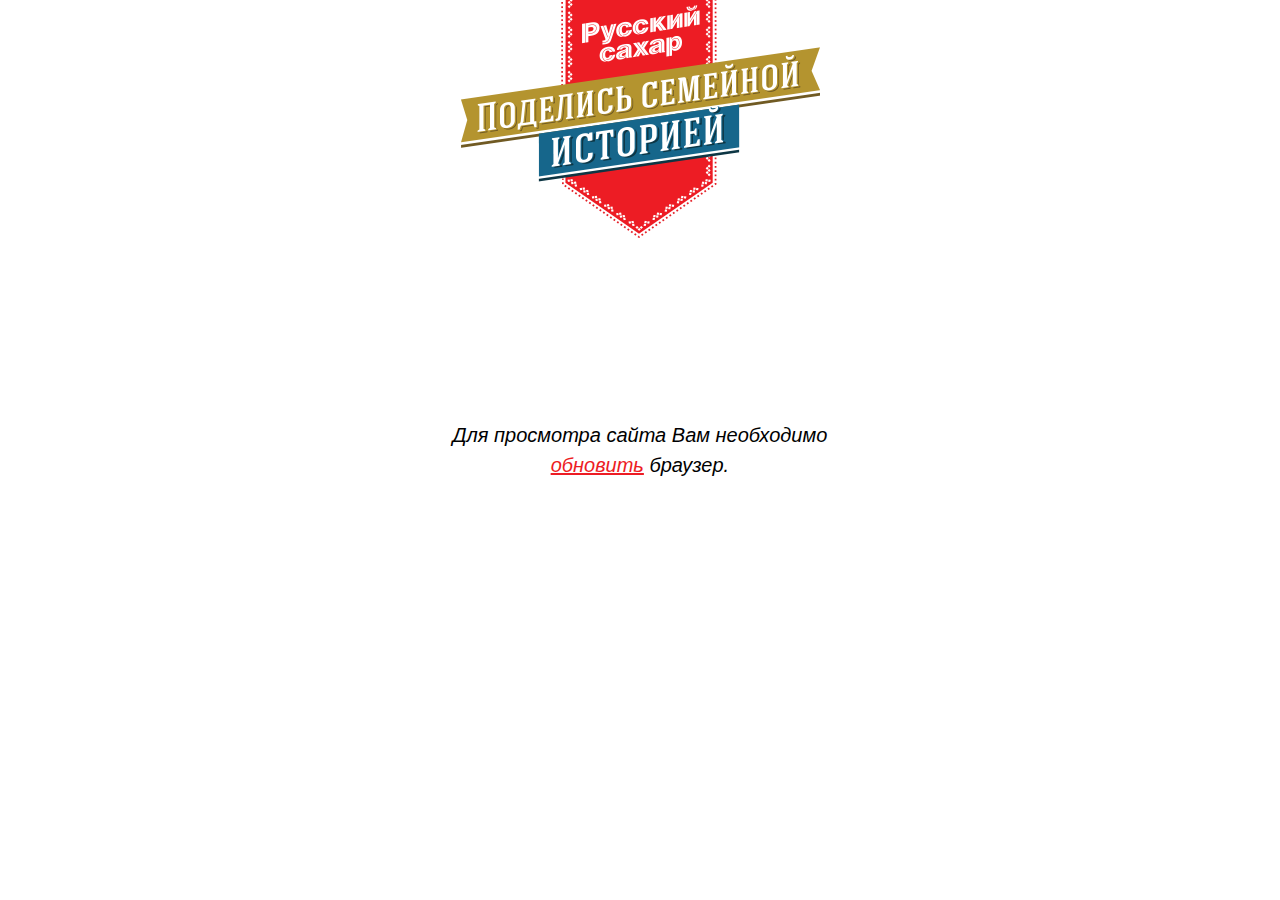
<file: for_old_browsers.html>
<!DOCTYPE html>
<html>
<head>
  <meta charset="UTF-8">
  <title></title>

  <!--[if IE]><script src="http://html5shiv.googlecode.com/svn/trunk/html5.js"></script><![endif]-->
  <link rel="stylesheet" type="text/css" href="css/style.css">
</head>
<body>

<div class="b-for_old_browsers">
  <img class="b-for_old_browsers__image" src="img/logoBg-startPage.png" alt="">
  <p class="b-for_old_browsers__label">Для просмотра сайта Вам необходимо<br> <a href="#">обновить</a> браузер.</p>
</div>


<script type="text/javascript" src="js/jquery.js"></script>
<script type="text/javascript" src="js/init.js"></script>

</body>
</html>
</file>
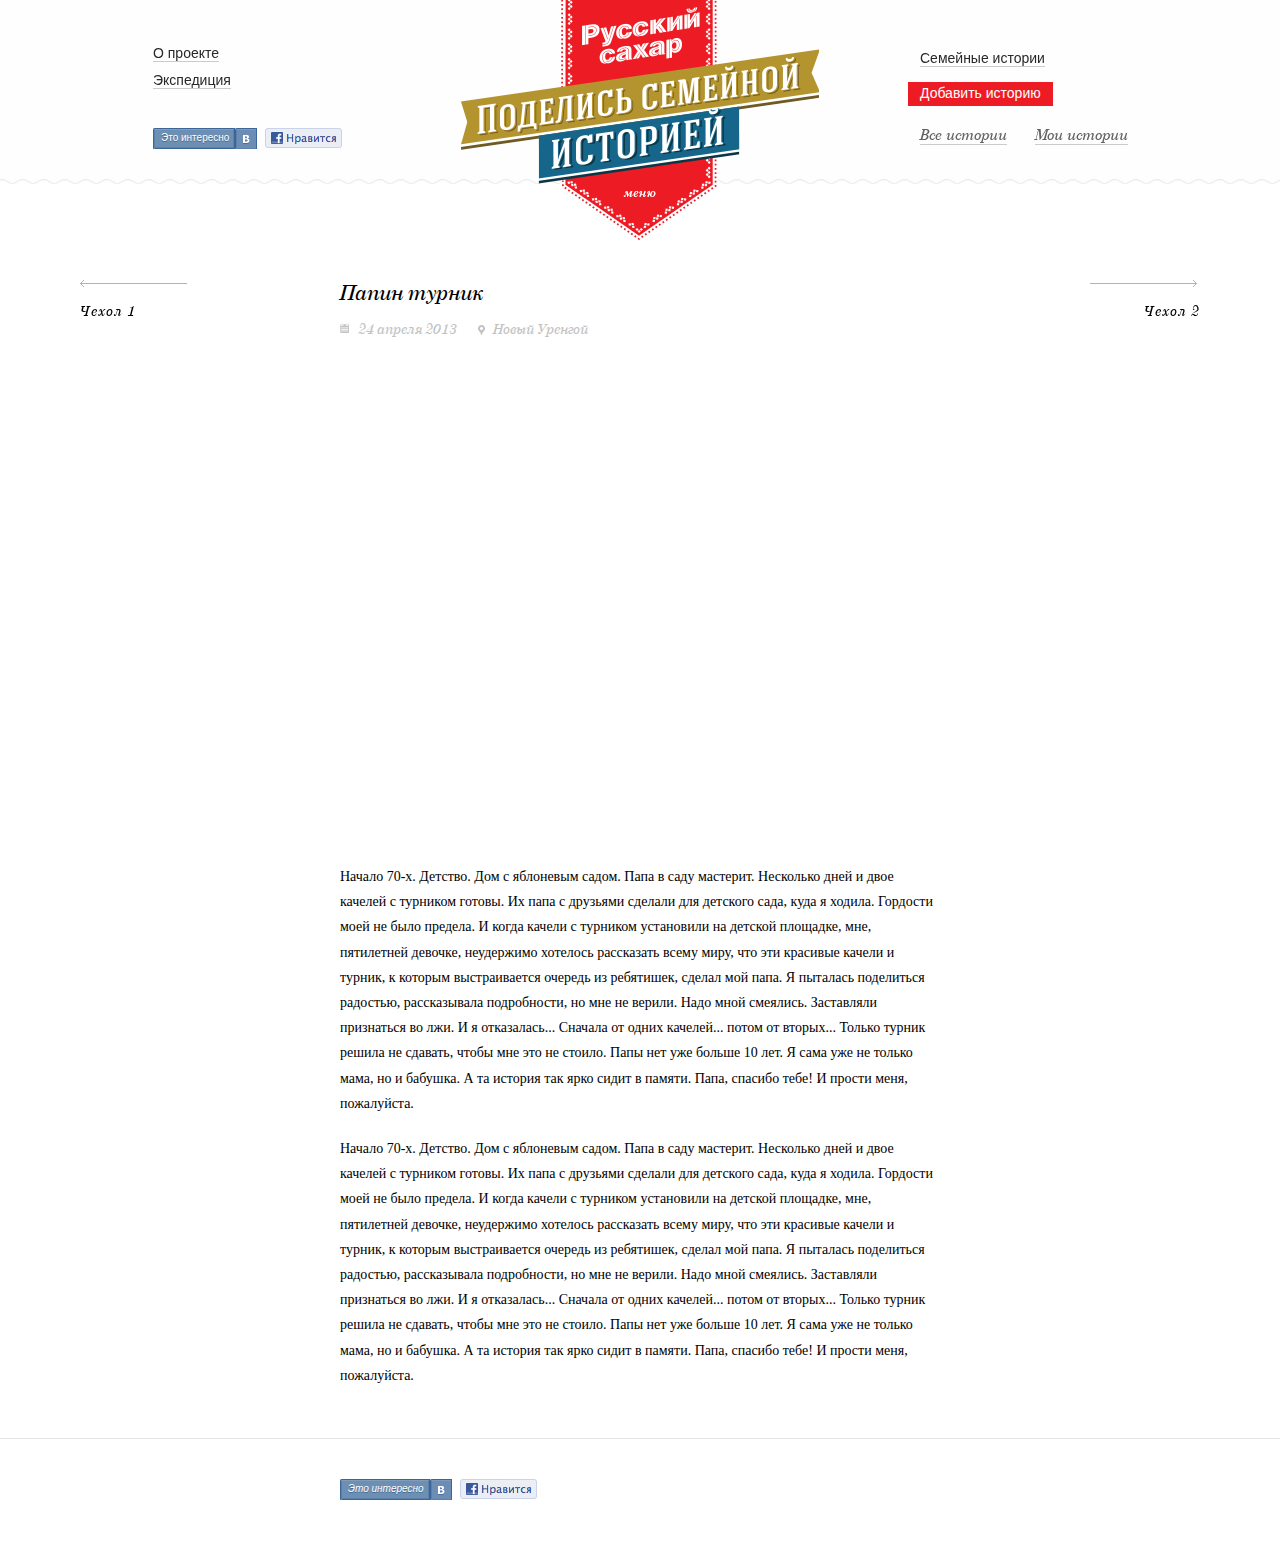
<file: story_with_video.html>
<!DOCTYPE html>
<!--[if IE 7]> <html class="ie ie87 ie7" lang="en"> <![endif]-->
<!--[if IE 8]> <html class="ie ie87 ie8" lang="en"> <![endif]-->
<!--[if IE 9]> <html class="ie ie9" lang="en"> <![endif]-->
<html class="no-js" lang="en">
<head>
  <meta charset="UTF-8">
  <title>Пират и королева</title>

  <!--emulating html5 blocks for old IE-->
  <!--[if IE]><script src="http://html5shiv.googlecode.com/svn/trunk/html5.js"></script><![endif]-->


  <link rel="stylesheet" type="text/css" href="css/style.css">


  <script type="text/javascript" src="http://vk.com/js/api/share.js?11" charset="windows-1251"></script>
  <script type="text/javascript" src="js/css_browser_selector.js"></script>
</head>
<body class="detailStoryPage lentaPage">
<div class="header hidden">
  <div class="inner">
    <a href="/" class="logo"></a>

    <span class="menuHover" id="menu_mouse_over"></span>

    <ul class="left">

      <li><a href="/about/">О проекте</a></li>

      <li><a href="/expedition/">Экспедиция</a></li>

    </ul>
    <div class="header__right">
      <ul class="header__right__top">
        <li><a href="/index/">Семейные истории</a></li>
        <li class="button">
          <a href="/add-story/">Добавить историю</a>
        </li>
      </ul>
      <ul class="header__right__bottom">
        <li><a href="/stories/">Все истории</a></li>
        <li><a href="/stories/my/">Мои истории</a></li>
      </ul>
    </div>


    <ul class="social">
      <li class="">
        <div id="vk_like_top"><table cellspacing="0" cellpadding="0" id="vkshare1" onmouseover="VK.Share.change(1, 1);" onmouseout="VK.Share.change(0, 1);" onmousedown="VK.Share.change(2, 1);" onmouseup="VK.Share.change(1, 1);" style="position: relative; width: auto; cursor: pointer; border: 0px;"><tbody><tr style="line-height: normal;"><td style="vertical-align: middle;"><a href="http://vk.com/share.php?url=http%3A%2F%2Fxn----itbaaqaadzmoydip3l.xn--p1ai" onmouseup="this._btn=event.button;this.blur();" onclick="return VK.Share.click(1, this);" style="text-decoration:none;"><div style="height: 21px; cursor:pointer; width: 2px; background: url(https://vk.com/images/btns.png) no-repeat -21px -42px;"></div></a></td><td style="vertical-align: middle;"><a href="http://vk.com/share.php?url=http%3A%2F%2Fxn----itbaaqaadzmoydip3l.xn--p1ai" onmouseup="this._btn=event.button;this.blur();" onclick="return VK.Share.click(1, this);" style="text-decoration:none;"><div style="border: 1px solid #3b6798; cursor:pointer; border-left: 0px;"><div style="border: 1px solid #5c82ab; border-left: 0px; border-top-color: #7e9cbc; background-color: #6d8fb3; color: #fff; text-shadow: 0px 1px #45688E; height: 15px; padding: 2px 4px 0px 6px; font-family: tahoma, arial; font-size: 10px;">Это интересно</div></div></a></td><td style="vertical-align: middle;"><a href="http://vk.com/share.php?url=http%3A%2F%2Fxn----itbaaqaadzmoydip3l.xn--p1ai" onmouseup="this._btn=event.button;this.blur();" onclick="return VK.Share.click(1, this);" style="text-decoration:none;"><div style="background: url(https://vk.com/images/btns.png) 0px -21px no-repeat; cursor:pointer; width:22px; height: 21px"></div></a></td><td style="vertical-align: middle;"><a href="http://vk.com/share.php?url=http%3A%2F%2Fxn----itbaaqaadzmoydip3l.xn--p1ai" onmouseup="this._btn=event.button;this.blur();" onclick="return VK.Share.click(1, this);" style="text-decoration:none;"><div style="border: 1px solid #a2b9d3; border-width: 1px 0px; cursor:pointer; background-color: #dee6f1; color:#000; height: 15px; padding: 2px 6px 0px 4px; font-size: 10px; font-weight: bold; font-family: tahoma, arial;display: none">0</div></a></td><td style="vertical-align: middle;"><a href="http://vk.com/share.php?url=http%3A%2F%2Fxn----itbaaqaadzmoydip3l.xn--p1ai" onmouseup="this._btn=event.button;this.blur();" onclick="return VK.Share.click(1, this);" style="text-decoration:none;"><div style="background: url(https://vk.com/images/btns.png) -27px -42px; cursor:pointer; width: 2px; height: 21px;display: none"></div></a></td></tr></tbody></table></div>
      </li>
      <li class="socialFb">
        <a onclick="postToFeedTop(); return false;" href="#"></a>
      </li>
      <li class="socialOk">
        <div id="ok_shareWidget_top"><iframe id="__okShare1" scrolling="no" frameborder="0" src="http://connect.odnoklassniki.ru/dk?st.cmd=WidgetShare&amp;st.shareUrl=http%3A%2F%2Fxn----itbaaqaadzmoydip3l.xn--p1ai&amp;st.fid=__okShare1&amp;st.hoster=http%3A%2F%2Fsugar.djangotest.ru%2Fstory%2F48%2F&amp;st.settings=%7Bwidth%3A95%2Cheight%3A25%2Cst%3A'rounded'%2Csz%3A12%2Cck%3A2%2Cnc%3A1%7D" style="border: 0px; width: 91px; height: 19px;"></iframe></div>
      </li>
    </ul>
  </div>
</div>


<div class="wrapper">

  <div class="b-story historyBlock content">
    <header class="obj-container b-story__header m-margin_bottom">
      <h2>Папин турник</h2>
      <ul class="historyInfo both">
        <li class="author"> </li>
        <li class="date">24 апреля 2013</li>
        <li class="b-story__location">Новый Уренгой</li>
        <li class="tag"></li>
      </ul>

      <a class="leftStory" href="/story/91/" style="height: 667px;">Чехол 1</a>
      <a class="rightStory" href="/story/91/" style="height: 667px;">Чехол 2</a>
    </header>

    <div class="obj-centered_content">
      <iframe width="865" height="485" src="http://www.youtube.com/embed/ZedLgAF9aEg" frameborder="0" allowfullscreen></iframe>
    </div>


    <div class="b-story__main">
      <p>Начало 70-х.  Детство. Дом с яблоневым садом. Папа в саду мастерит. Несколько дней и двое качелей с турником готовы. Их папа с друзьями сделали для детского сада, куда я ходила. Гордости моей не было предела. И когда качели с турником установили  на детской площадке, мне, пятилетней девочке, неудержимо хотелось рассказать всему миру, что эти красивые качели и турник, к которым выстраивается очередь из ребятишек, сделал мой папа. Я пыталась поделиться радостью, рассказывала подробности, но мне не верили. Надо мной смеялись. Заставляли признаться во лжи. И я отказалась... Сначала от одних качелей... потом от вторых...  Только турник решила не сдавать, чтобы мне это не стоило. Папы нет уже больше 10 лет. Я сама уже не только мама, но и бабушка. А та история так ярко сидит в памяти. Папа, спасибо тебе! И прости меня, пожалуйста.</p>
      <p>Начало 70-х.  Детство. Дом с яблоневым садом. Папа в саду мастерит. Несколько дней и двое качелей с турником готовы. Их папа с друзьями сделали для детского сада, куда я ходила. Гордости моей не было предела. И когда качели с турником установили  на детской площадке, мне, пятилетней девочке, неудержимо хотелось рассказать всему миру, что эти красивые качели и турник, к которым выстраивается очередь из ребятишек, сделал мой папа. Я пыталась поделиться радостью, рассказывала подробности, но мне не верили. Надо мной смеялись. Заставляли признаться во лжи. И я отказалась... Сначала от одних качелей... потом от вторых...  Только турник решила не сдавать, чтобы мне это не стоило. Папы нет уже больше 10 лет. Я сама уже не только мама, но и бабушка. А та история так ярко сидит в памяти. Папа, спасибо тебе! И прости меня, пожалуйста.</p>
    </div>



    <footer class="b-story__footer m-padding_top">
      <div class="obj-container">

        <ul class="social">

          <li class="">
            <div id="vk_like"><table cellspacing="0" cellpadding="0" id="vkshare0" onmouseover="VK.Share.change(1, 0);" onmouseout="VK.Share.change(0, 0);" onmousedown="VK.Share.change(2, 0);" onmouseup="VK.Share.change(1, 0);" style="position: relative; width: auto; cursor: pointer; border: 0px;"><tbody><tr style="line-height: normal;"><td style="vertical-align: middle;"><a href="http://vk.com/share.php?url=http%3A%2F%2Fxn----itbaaqaadzmoydip3l.xn--p1ai%2Fstory%2F94%2F" onmouseup="this._btn=event.button;this.blur();" onclick="return VK.Share.click(0, this);" style="text-decoration:none;"><div style="height: 21px; cursor:pointer; width: 2px; background: url(https://vk.com/images/btns.png) no-repeat -21px -42px;"></div></a></td><td style="vertical-align: middle;"><a href="http://vk.com/share.php?url=http%3A%2F%2Fxn----itbaaqaadzmoydip3l.xn--p1ai%2Fstory%2F94%2F" onmouseup="this._btn=event.button;this.blur();" onclick="return VK.Share.click(0, this);" style="text-decoration:none;"><div style="border: 1px solid #3b6798; cursor:pointer; border-left: 0px;"><div style="border: 1px solid #5c82ab; border-left: 0px; border-top-color: #7e9cbc; background-color: #6d8fb3; color: #fff; text-shadow: 0px 1px #45688E; height: 15px; padding: 2px 4px 0px 6px; font-family: tahoma, arial; font-size: 10px;">Это интересно</div></div></a></td><td style="vertical-align: middle;"><a href="http://vk.com/share.php?url=http%3A%2F%2Fxn----itbaaqaadzmoydip3l.xn--p1ai%2Fstory%2F94%2F" onmouseup="this._btn=event.button;this.blur();" onclick="return VK.Share.click(0, this);" style="text-decoration:none;"><div style="background: url(https://vk.com/images/btns.png) 0px -21px no-repeat; cursor:pointer; width:22px; height: 21px"></div></a></td><td style="vertical-align: middle;"><a href="http://vk.com/share.php?url=http%3A%2F%2Fxn----itbaaqaadzmoydip3l.xn--p1ai%2Fstory%2F94%2F" onmouseup="this._btn=event.button;this.blur();" onclick="return VK.Share.click(0, this);" style="text-decoration:none;"><div style="border: 1px solid #a2b9d3; border-width: 1px 0px; cursor:pointer; background-color: #dee6f1; color:#000; height: 15px; padding: 2px 6px 0px 4px; font-size: 10px; font-weight: bold; font-family: tahoma, arial;display: none">0</div></a></td><td style="vertical-align: middle;"><a href="http://vk.com/share.php?url=http%3A%2F%2Fxn----itbaaqaadzmoydip3l.xn--p1ai%2Fstory%2F94%2F" onmouseup="this._btn=event.button;this.blur();" onclick="return VK.Share.click(0, this);" style="text-decoration:none;"><div style="background: url(https://vk.com/images/btns.png) -27px -42px; cursor:pointer; width: 2px; height: 21px;display: none"></div></a></td></tr></tbody></table></div>
          </li>
          <li class="socialFb">
            <a onclick="postToFeed(); return false;" href="#"></a>
          </li>
          <li class="socialOk">
            <div id="ok_shareWidget"><iframe id="__okShare0" scrolling="no" frameborder="0" src="http://connect.odnoklassniki.ru/dk?st.cmd=WidgetShare&amp;st.shareUrl=http%3A%2F%2Fxn----itbaaqaadzmoydip3l.xn--p1ai%2Fstory%2F94%2F&amp;st.fid=__okShare0&amp;st.hoster=http%3A%2F%2Fxn----itbaaqaadzmoydip3l.xn--p1ai%2Fstory%2F94%2F&amp;st.settings=%7Bwidth%3A95%2Cheight%3A25%2Cst%3A'rounded'%2Csz%3A12%2Cck%3A2%2Cnc%3A1%7D" style="border: 0px; width: 91px; height: 19px;"></iframe></div>
          </li>
        </ul>
      </div>
    </footer>


  </div>
</div>


<div class="modalWrap reg">
  <div class="modalBlock">
    <a href="#" class="close"></a>
    <p>
      Для того, чтобы просмотреть ваши истории или добавить новую, вам нужно авторизоваться.
    </p>
    <span class="help">Войти с помощью:</span>
    <ul class="icon both">
      <li class="fb"><a href="javascript:void(0);" onclick="openPopup('/login/fb/');"></a></li>
      <li class="ok"><a href="javascript:void(0);" onclick="openPopup('/login/od/');"></a></li>
      <li class="vk"><a href="javascript:void(0);" onclick="openPopup('/login/vk/');"></a></li>
    </ul>
  </div>
</div>

<script type="text/javascript" src="js/jquery.js"></script>

<script type="text/javascript" src="js/jtooltip.js"></script>
<!-- <script type="text/javascript" src="markup/js/jtextarea.js"></script>-->
<script type="text/javascript" src="js/jquery.formstyler.js"></script>
<script type="text/javascript" src="js/jquery.placeholder.js"></script>


<script type="text/javascript" src="js/jquery.selectBox.min.js"></script>
<script type="text/javascript" src="js/autoresize.jquery.js"></script>

<script type="text/javascript" src="js/jquery.fancybox.pack.js"></script>
<script type="text/javascript" src="js/init.js"></script>


</body>
</html>
</file>
<file: css/style.css>
@import 'reset.css';
@import 'font.css';
@import 'jquery.formstyler.css';
@import "jquery.fancybox.css";


.both:after{
    content: ".";
    display: block;
    height: 0;
    clear: both;
    visibility: hidden;
}

.none{
    display: none;
}

html, body {
    height: 100%;
    margin: 0;
    padding: 0;
}

:focus{
    outline: none;
}

body {
    font-family: Tahoma;
    /*overflow-x: hidden;*/
}

body.indexPage{
    background: url(../img/bodyBg.png);
}

.max-scroll-size {
}

.inner{
    position: relative;
    margin: 0 auto;
    width: 1010px;
    /*max-width: 1120px;*/
}

.header{
    height: 184px;
    position: fixed;
    top: 0;
    left: 0;
    right: 0;
    z-index: 9999;
    background: url(../img/headerBg.png) repeat-x;
}

body.indexPage .header{
}

.wrapper{
    min-width: 1000px;
    width: 1000px;
    margin: 0 auto;
}
/*.myLenta {overflow-x: hidden;}*/
.myLenta .wrapper{padding-bottom: 50px;}

.menuHover{
    width: 160px;
    position: absolute;
    left: 50%;
    margin-left: -80px;
    background: none;
    height: 68px;
    display: block;
    top: 100%;
    margin-top: -68px;
}

.header .logo{
    width: 358px;
    height: 244px;
    display: block;
    margin: 0 auto;
    border-bottom: none;
    background: url(../img/logoBg.png) 0 100% no-repeat;
}

.header ul.left{
    position: absolute;
    left: 18px;
    top: 45px;
}

.header__right{
    position: absolute;
    top: 50px;
    right: 0;
    width: 225px;
}




.header__right__top{
    margin-bottom: 20px;
}
.header__right__bottom{white-space: nowrap;}


.header ul.left a,
.header__right a{
    font-family: Tahoma, Arial, Sans-Serif;
    font-size: 14px;
    color: #282828;
    display: table;
    border-bottom: 1px solid #cbcbcb;
    text-decoration: none;
    margin-bottom: 10px;
}

.header ul.left a:hover,
.header__right a:hover{
    border-bottom-color: transparent;
}

.header ul.left li.button a,
.header__right__top li.button a{
    padding: 3px 12px 5px;
    border: none;
    position: relative;
    left: -16px;
    background: #ed1c24;
    color: #fff;
    margin:15px 4px 4px;
    -webkit-transition: all 0.2s; -moz-transition: all 0.2s; -o-transition: all 0.2s; transition: all 0.2s;
    outline: 0 solid #ed1c24;
}

.header ul.left li.button a:hover,
.header__right__top li.button a:hover{
    outline-width: 4px;
}

.header__right__bottom li{
    display: inline-block;
    margin-left: 24px;
}

.header__right__bottom li:first-child{
    margin: 0;
}

.header__right__bottom li a{
    display: block;
    font: italic 15px/1.2 'Cent';
    color: #616161;
}
/*.ie87 .header__right__bottom li a{font-style: normal;}*/


.header ul.social{
    position: absolute;
    left: 18px;
    top: 128px;
}

ul.social li{
    float: left;
    margin-right: 8px;
}

ul.social li a{
    display: block;
    border-bottom: none;
    background: url(../img/headerSocialIcon.png) no-repeat;
}

ul.social li.socialLike a{
    height: 20px;
    margin: 2px;
    width: 93px;
    border: 2px solid #ff0000;
    font-size: 12px;
    font-family: "Cent";
    font-style: italic;
    color: #ed1c24;
    text-decoration: none;
    line-height: 20px;
    text-indent: 20px;
    position: relative;
    top: -2px;
    left: -2px;
    background: url(../img/historyInfoIcon.png) no-repeat 7px -94px;
}

ul.social li.socialLike.disable a{
    background: none;
    text-align: center;
    text-indent: 0;
    border-color: #000;
    color: #000;
}

ul.social li.socialLike.disable a:hover{
    top: -2px;
    left: -2px;
    margin: 2px;
    padding: 0;
}

ul.social li.socialLike a:hover{
    margin: 0;
    padding: 2px;
    background-position: 9px -92px;
}

ul.social li.socialVk a{
    height: 22px;
    width: 106px;
    background-position: 0 0;
}

ul.social li.socialFb a{
    height: 20px;
    width: 77px;
    background-position: 0 -22px;
}

ul.social li.socialOk a{
    height: 20px;
    width: 61px;
    background-position: 0 -42px;
}

body .wrapper.index-wrapper {
    display: none;
    min-height: 475px;
    height: 70%;
    position: relative;
    overflow: hidden;
}

body .wrapper .wrapper-content {
    width: 1300px;
    min-width: 1300px;
    height: 100%;
    position: relative;
    left: 50%;
    margin-left: -650px;
}
hr{display:none;}

body .content{
    padding-top: 200px;
    min-width: 600px;
    width: 600px;
    margin: 0 auto;
}

body .wrapper .wrapper-content .content{
    padding-top: 0;
    position: absolute;
    width: 410px;
    top: 50%;
    left: 50%;
    margin-left: -205px;
    margin-right: 0;
    margin-bottom: 0;
}

body .wrapper .wrapper-content .content p {
    width: 410px;
    line-height: 21px;
    padding: 0 0 20px 0;
}

body .content h1 {
    font-size: 30px;
    font-family: Cent;
}

.detailStoryPage .addHistory,
.lentaPage .addHistory,
.myLenta .addHistory{
    display: inline-block;
    font-family: Tahoma, Arial, Sans-Serif;
    font-size: 14px;
    position: relative;
    margin: 10px 0 5px;
}
.myLenta .addHistory:hover{
    /*left: 4px;*/
}


.detailStoryPage .addHistory {
    margin-top: 0;
    margin-left: -4px;
}

.lentaPage .changeSort{
    margin: 30px 0 25px;
    display: block;
    width: 157px;
    height: 27px;
    overflow: hidden;
    background: url(../img/selectBg.png) no-repeat right top #f1f1f1;
}


.lentaPage .lentaTags .tagBlock{
    position: relative;
    margin-bottom: 15px;
}

.lentaPage .lentaTags .tagBlock .tagTitle{
    color: #2c2c2c;
    font-size: 14px;
    font-family: "Cent";
    font-style: italic;
    margin-bottom: 10px;
    display: block;
}

.lentaPage .lentaTags .tagBlock ul.listTag {
    white-space: nowrap;
}
.lentaPage .lentaTags .tagBlock ul.listTag li{
    float: left;
    margin-right: 9px;
    margin-bottom: 12px;
    font-size: 14px;
    color: #000;
    font-family: Tahoma;
}
.lentaPage .lentaTags .tagBlock ul.listTag li:last-child{margin-right:0;}

.lentaPage .lentaTags .tagBlock ul.listTag li a{
    /*display: block;*/
    font-family: Tahoma;
    text-decoration: none;
    margin-right: 2px;
    padding-bottom: 0;
    font-size: 14px;
    color: #000;
    border-bottom: 1px dotted #000;
    font-style: normal;
}

.lentaPage .lentaTags .tagBlock ul.listTag li a:hover{
    border-bottom-color: transparent;
}

.lentaPage .lentaTags .tagBlock .allYear{
    position: static;

}
.lentaPage .lentaTags .tagBlock a.active{
    color: #ed1c24 !important;
    border-bottom: 1px dotted #ed1c24 !important;
    font-style: normal;
}

.lentaPage .lentaTags .tagBlock .allYear:hover{
    border-bottom: none;
}

.lentaPage .lentaTags .tagBlock a.active:hover{
    color: #ed1c24 !important;
    border-bottom: none !important;
}

.lentaPage .historyBlock{
    display: block;
    margin-top: 45px;
    text-decoration: none;
    color: #000;
    font-style: normal;
    border-bottom: none;
}

.lentaPage hr{
    padding: 0 10000px;
    position: relative;
    left: -3000px;
    border: none;
    margin-top: -10px;
    border-bottom: 1px solid #e5e5e5;
}

.historyBlock h2{
    margin-bottom: 5px;
    font-size: 21px;
    font-family: "Cent";
    font-style: italic;
    margin-bottom: 13px;
}
.lentaPage .historyBlock .historyInfo{
    margin-bottom: 7px;
}

.lentaPage .historyBlock .historyInfo li{
    float: left;
    margin-right: 18px;
    padding-left: 18px;
    color: #c2c2c2;
    font-size: 14px;
    font-family: "Cent";
    font-style: italic;
    background: url(../img/historyInfoIcon.png) no-repeat left top;
}

.myLenta .historyBlock .historyInfo li.delete{
    background-position: 0 -76px;
    color: #ed1c24;
    cursor: pointer;
}

.lentaPage .historyBlock .historyInfo li.author{
    background-position: 0 3px;
}

.lentaPage .historyBlock .historyInfo li.date{
    background-position: 0 -17px;
}

.lentaPage .historyBlock .historyInfo li.rate{
    background-position: 0 -36px;
}

.lentaPage .historyBlock .historyInfo li.tag{
    background-position: 0 -56px;
}

.lentaPage .historyBlock .desc{
    font-family: Tahoma;
    font-size: 14px;
    line-height: 170%;
}

.lentaPage .paginate{
    /*position: relative;*/
    margin-top: 55px;
    padding-bottom: 30px;
}
.lentaPage .paginate:before{
    content: '';
    display: block;
    width: 100%;
    height: 1px;
    background-color: #e5e5e5;
    position: absolute;
    left:0;
    bottom:70px;
}

.lentaPage .paginate li{
    display: inline-block;
    margin-right: 15px;
    font-size: 14px;
    vertical-align: middle;
}

.lentaPage .paginate li a{
    text-decoration: none;
    color: #000;
    font-family: Tahoma;
}

.lentaPage .paginate li a:hover{
    color: #ed1c24;
}

.lentaPage .paginate li.active{
    color: #ed1c24;
}

.lentaPage .paginate .arrowLast a{
    text-indent: -9999px;
    display: block;
    width: 15px;
    height: 5px;
    background-image: url("../img/pagination-arrows.png");
    background-position: 0 -18px;
    margin-left: 20px;
    position: relative;
    /*top: -2px;*/
}
.lentaPage .paginate .arrowLast a:hover{
    background-position: 0 -12px;
}

.lentaPage .paginate .arrowFirst{
    position: absolute;
    left: -56px;
    top:50%;
    margin-top: -11px;
}

.lentaPage .paginate .arrowFirst a{
    text-indent: -9999px;
    display: block;
    width: 15px;
    height: 5px;
    background-image: url("../img/pagination-arrows.png");
    background-position: 0 -6px;
}

.lentaPage .paginate .arrowFirst a:hover{
    background-position: 0 0;
}

.tagTitle.arrow{
    padding-right: 15px;
    display: table !important;
    /*background: url(../img/tagListArrow.png) no-repeat right center;*/
}

::-webkit-input-placeholder,
:-moz-placeholder,
.placeholder{
    color: #6c6c6c;
    font-family: Tahoma;
    font-size: 16px;
}

.addHistoryPage input.title{
    border: none;
    color: #6c6c6c;
    font-family: Tahoma;
    font-size: 16px;
    border-bottom: 1px solid #ccc;
    display: block;
    width: 600px;
    padding-bottom: 3px;
    margin-bottom: 45px;
    margin-top: 45px;
}

.addHistoryPage textarea.historyText{
    border: none;
    color: #6c6c6c;
    font-family: Tahoma;
    font-size: 16px;
    resize: none;
    width: 600px;
    min-height: 190px;
    line-height: 31px;
    background: url(../img/textareaBg.png);
}

.addHistoryPage .selectOuter{
    margin-top: 30px;
    display: block;
    width: 157px;
    height: 27px;
    overflow: hidden;
    margin-bottom: 24px;
    float: left;
    background: url(../img/selectBg.png) no-repeat right top #f1f1f1;
}

.addHistoryPage .selectOuter select{
    background: transparent;
    -webkit-appearance: none;
    background-color: rgba(0,0,0,0);
    border: none;
    width: 174px;
    height: 27px;
    font-family: Tahoma;
    font-size: 14px;
    line-height: 27px;
    color: #2c2c2c;
    padding-left: 10px;
}

.addHistoryPage .jq-file{
    border: none;
    box-shadow: none;
    border-radius: 0;
    width: 300px;
    height: 34px;
}

.addHistoryPage .jq-file .name{
    width: 201px;
    height: 26px;
    padding: 0;
    margin-right: 30px;
    line-height: 26px;
    font-size: 16px;
    font-family: Tahoma;
    color: #6c6c6c;
    border-bottom: 1px solid #ccc;
}

.addHistoryPage .jq-file .browse{
    background: #ed1c24;
    border: none;
    color: #fff;
    box-shadow: none;
    border-radius: 0;
    text-shadow: none;
    padding: 2px 10px 4px;
    -webkit-transition: all 0.2s; -moz-transition: all 0.2s; -o-transition: all 0.2s; transition: all 0.2s;
}
.addHistoryPage .jq-file .browse:hover{
    background-position: 0 0;
}

.addHistoryPage .selectFile{
    float: right;
    margin-top: 30px;
}

.addHistoryPage .selectFile .helpText{
    display: block;
    width: 250px;
    color: #000;
    font-family: "Cent";
    font-style: italic;
    font-size: 12px;
    line-height: 200%;
}

.addHistoryPage .selectFile .helpText.error{
    color: #3a7d9e;
}

.addHistoryPage form input[type=submit]{
    background: #ed1c24;
    border: none;
    color: #fff;
    padding: 2px 14px 4px;
    font-size: 14px;
    font-family: Tahoma;
    margin-top: 37px;
    margin-bottom: 40px;
    cursor: pointer;
    -webkit-transition: all 0.2s; -moz-transition: all 0.2s; -o-transition: all 0.2s; transition: all 0.2s;
    outline: 0 solid #ed1c24;
}

.addHistoryPage form input[type=submit]:hover{
    outline: 4px solid #ed1c24;
}

.addHistoryPage form input[type=submit].disable{
    background: #bbbbbb;

}

.addHistoryPage form input[type=submit].disable:hover{
    outline-width: 0;
}

.addHistoryMessageThx h1{
    margin-bottom: 45px;
}

.addHistoryMessageThx .content p{
    line-height: 170%;
    font-size: 16px;
    font-family: Tahoma;
    color: #000;
}

.addHistoryMessageThx .content a{
    font-family: "Cent";
    font-style: italic;
    color: #ed1c24;
    font-size: 17px;
}

.addHistoryMessageThx .content a:hover{
    text-decoration: none;
}

.addHistoryMessageThx form{
    margin-top: 55px;
    padding-bottom: 120px;
    background: url(../img/ballBg.png) no-repeat left bottom;
    display: block;
}

.addHistoryMessageThx form label{
    margin-bottom: 24px;
    display: block;
}

.addHistoryMessageThx form input[type=text]{
    border: none;
    background: #fff;
    color: #000;
    font-family: Tahoma;
    font-size: 16px;
    padding-bottom: 2px;
    border-bottom: 1px solid #ccc;
    width: 250px;
}

.addHistoryMessageThx form input[type=submit]{
    margin-top: 30px;
    display: block;
    background: #ed1c24;
    border: none;
    color: #fff;
    padding: 0 14px;
    height: 35px;
    line-height: 26px;
    font-size: 14px;
    font-family: Tahoma;
    margin-top: 37px;
    margin-bottom: 40px;
    cursor: pointer;
}

.myLenta .historyBlock{
    margin-top: 45px;
}

.myLenta hr{
    padding: 0 10000px;
    position: relative;
    left: -3000px;
    border: none;
    margin-top: 0;
    border-bottom: 1px solid #e5e5e5;
    position: relative;
    top:20px !important;
}

.myLenta .historyBlock h2 a{
    font-size: 21px;
    font-family: "Cent";
    font-style: italic;
    color: #000;
    margin-bottom: 13px;
    text-decoration: none;
}

.myLenta .historyBlock h2 a:hover{
    text-decoration: underline;
}

.myLenta .historyBlock .historyInfo{
    margin-bottom: 10px;
    margin-top: 10px;
}

.myLenta .historyBlock .historyInfo li{
    float: left;
    margin-right: 18px;
    padding-left: 18px;
    color: #c2c2c2;
    font-size: 14px;
    font-family: "Cent";
    font-style: italic;
    background: url(../img/historyInfoIcon.png) no-repeat left top;
}

.myLenta .historyBlock .historyInfo li.author{
    background-position: 0 3px;
}

.myLenta .historyBlock .historyInfo li.date{
    background-position: 0 -17px;
}

.myLenta .historyBlock .historyInfo li.rate{
    background-position: 0 -36px;
}

.myLenta .historyBlock .historyInfo li.tag{
    background-position: 0 -56px;
}

.myLenta .historyBlock .desc{
    font-family: Tahoma;
    font-size: 14px;
    line-height: 170%;
}

.myLenta .pubBlock h3{
    font-size: 18px;
    color: #000;
    font-family: Cent;
    display: table;
    border-bottom: 2px solid #000;
    margin-bottom: -20px;
    margin-top: 70px;
}

.myLenta .pubBlock{
    margin-bottom: 40px;
}

.myLenta .content p{
    line-height: 180%;
    font-size: 14px;
    font-family: Tahoma;
    color: #000;
}

.detailStoryPage .content h1 {
    margin-bottom: 30px;
}

.detailStoryPage .postImg{
    display: block;
    position: relative;
    margin-top: 0;
    margin-bottom: 40px;
    /*background: url(../img/postPhotoBg.png) no-repeat;*/
}

.postImg__img{
    z-index: 12;
    position: relative;
    border-style: solid;
    border-width: 26px;
    -moz-border-image: url(../img/story-img-border.png) 26 repeat;
    -webkit-border-image: url(../img/story-img-border.png) 26 repeat;
    -o-border-image: url(../img/story-img-border.png) 26 repeat;
    border-image: url(../img/story-img-border.png) 26 fill repeat;
}
.ie .postImg__img{
    border-color: #f5f5f5;
}

.postImg__icon{
    display: block;
    width: 96px;
    height: 39px;
    position: absolute;
    top: 20px;
    z-index: 100;
    background: url(../img/postImgRandBg.png) no-repeat;
}

/*
.detailStoryPage .postImg i.ltBorder{
    display: block;
    position: absolute;
    left: 0;
    top: 0;
    width: 89px;
    height: 45px;
    z-index: 10;
    background: url(../img/ltBorderImg.png) no-repeat;
}
.detailStoryPage .postImg i.rtBorder{
    display: block;
    position: absolute;
    right: 0;
    top: 0;
    width: 87px;
    height: 45px;
    z-index: 10;
    background: url(../img/rtBorderImg.png) no-repeat;
}
.detailStoryPage .postImg i.lbBorder{
    display: block;
    position: absolute;
    left: 0;
    bottom: 0;
    width: 89px;
    height: 46px;
    z-index: 10;
    background: url(../img/lbBorderImg.png) no-repeat;
}
.detailStoryPage .postImg i.rbBorder{
    display: block;
    width: 87px;
    position: absolute;
    right: 0;
    bottom: 0;
    height: 46px;
    z-index: 10;
    background: url(../img/rbBorderImg.png) no-repeat;
}

.detailStoryPage .postImg i.rBorder{
    position: absolute;
    right: 0;
    top: 0;
    bottom: 0;
    display: block;
    width: 26px;
    border: 0;
    z-index: 5;
    background: url(../img/rBorderImg.png) repeat-y;
}

.detailStoryPage .postImg i.lBorder{
    position: absolute;
    left: 0;
    top: 0;
    bottom: 0;
    display: block;
    width: 26px;
    z-index: 5;
    background: url(../img/lBorderImg.png) repeat-y;
}

.detailStoryPage .postImg i.tBorder{
    position: absolute;
    left: 0;
    top: 0;
    right: 0;
    display: block;
    height: 27px;
    z-index: 5;
    background: url(../img/tBorderImg.png) repeat-x;
}

.detailStoryPage .postImg i.bBorder{
    position: absolute;
    left: 0;
    bottom: 0;
    right: 0;
    display: block;
    height: 26px;
    z-index: 5;
    background: url(../img/bBorderImg.png) repeat-x;
}
*/

.content p{
    padding-bottom: 40px;
    font-size: 16px;
    color: #000;
    font-family: Tahoma;
    line-height: 180%;
}



.detailStoryPage .historyInfo{
    margin-bottom: 10px;
    margin-top: 10px;
}

.detailStoryPage .historyInfo li{
    float: left;
    margin-right: 18px;
    padding-left: 18px;
    color: #c2c2c2;
    font-size: 14px;
    font-family: "Cent";
    font-style: italic;
    background: url(../img/historyInfoIcon.png) no-repeat left top;
}

.detailStoryPage .historyInfo li.author{
    background-position: 0 3px;
}

.detailStoryPage .historyInfo li.date{
    background-position: 0 -17px;
}

.detailStoryPage .historyInfo li.rate{
    background-position: 0 -36px;
}

.detailStoryPage .historyInfo li.tag{
    background-position: 0 -56px;
}

.detailStoryPage .tagBlock{
    position: relative;
    margin-bottom: 25px;
}

.detailStoryPage ul.listTag li{
    float: left;
    margin-right: 7px;
    margin-bottom: 12px;
    font-size: 14px;
    color: #000;
    font-family: Tahoma;
}

.detailStoryPage .tagBlock ul.listTag li a{
    display: block;
    font-family: Tahoma;
    text-decoration: none;
    margin-right: 2px;
    padding-bottom: 0px;
    font-size: 14px;
    color: #000;
    float: left;
    border-bottom: 1px dotted #000;
    font-style: normal;
}

.detailStoryPage .tagBlock ul.listTag li a:hover{
    padding-bottom: 1px;
    border-bottom: none;
}

.detailStoryPage hr{
    padding: 0 10000px;
    position: relative;
    left: -3000px;
    border: none;
    margin-top: -10px;
    margin-bottom: 20px;
    border-bottom: 1px solid #e5e5e5;
}

.detailStoryPage .wrapper{
    /*width: 1120px;*/
    /*margin: 0 auto;*/
    position: relative;
}


.detailStoryPage .wrapper .content{

}

.detailStoryPage .wrapper .leftStory,
.detailStoryPage .wrapper .rightStory{
    display: block;
    height: 300px;
    width: 160px;
    font-family: Cent;
    font-size: 14px;
    color: #000;
    text-decoration: none;
    padding-top: 22px;
    letter-spacing: 1px;
    text-decoration: none;
    border-bottom: none;
    position: absolute;
    top:0;
    /*z-index: 10000;*/
}

.detailStoryPage .wrapper .leftStory{
    text-align: left;
    padding-left: 20px;
    padding-right: 100px;
    right: 100%;
    background: url(../img/storyLeftArrow.png) no-repeat 20px top;
}

.detailStoryPage .wrapper .leftStory:hover{
    background: url(../img/storyLeftArrowHover.png) no-repeat 20px top;
}

.detailStoryPage .wrapper .rightStory{
    text-align: right;
    padding-right: 20px;
    padding-left: 100px;
    left: 100%;
    background: url(../img/storyRightArrow.png) no-repeat 150px top;
}

.detailStoryPage .wrapper .rightStory:hover{
    background: url(../img/storyRightArrowHover.png) no-repeat 150px top;
}

.aboutPage{

}

.aboutPage h1{
    margin-bottom: 45px;
}

.aboutPage p{
    line-height: 180%;
}

.aboutPage .wrapper{
    margin: 0 auto;
    width: 1082px;
    /*padding-bottom: 50px;*/
    background: url(../img/aboutBg.png) no-repeat 40% 100px;
}

.modalWrap{
    position: fixed;
    top: 0;
    bottom: 0;
    z-index: 9999;
    left: 0;
    display: none;
    right: 0;
    background: url(../img/modalBg.png);
}

.modalWrap.reg .modalBlock{
    width: 495px;
    height: 210px;
    margin-left: -275px;
    margin-top: -145px;
}

.modalWrap.reg .modalBlock,
.modalWrap.del .modalBlock{
    width: 495px;
    height: 210px;
    margin-left: -290px;
    margin-top: -145px;
}

.modalWrap.app .modalBlock{
    width: 600px;
    height: 260px;
    margin-left: -300px;
    margin-top: -130px;
}

.modalWrap.app .modalBlock .loginIcon{
    position: absolute;
    left: 0;
    top: 0;
    width: 300px;
    height: 30px;
    display: block;
    background: url(../img/modalIcon.png) no-repeat;
}

.modalWrap.app .modalBlock .loginIcon.ok{
    background-position: 0 -30px;
}

.modalWrap.app .modalBlock .loginIcon.vk{
    background-position: 0 -60px;
}

.modalWrap .modalBlock{
    border: 5px solid #ed1c24;
    position: absolute;
    background: #fff;
    padding: 80px 40px 0 40px;
    text-align: center;
    font-family: "Cent";
    font-style: italic;
    font-size: 20px;
    top: 50%;
    left: 50%;
}

.modalWrap .modalBlock span.help{
    font-style: normal;
    font-family: Tahoma;
    font-size: 14px;
    display: block;
    margin: 0 auto;
    margin-top: 30px
}

.modalWrap .modalBlock ul.icon{
    margin: 35px auto 0;
    text-align: center;
}

.modalWrap .modalBlock ul.icon li{
    display: inline-block;
    margin: 0 5px;
}

.modalWrap .modalBlock ul.icon li a{
    width: 30px;
    height: 30px;
    display: block;
    background: url(../img/modalIcon.png) no-repeat;
}

.modalWrap .modalBlock ul.icon li.ok a{
    background-position: 0 -30px;
}

.modalWrap .modalBlock ul.icon li.vk a{
    background-position: 0 -60px;
}

.modalWrap .modalBlock .close{
    position: absolute;
    top: 22px;
    width: 30px;
    left: 50%;
    margin-left: -15px;
    height: 30px;
    background: url(../img/modalIcon.png) no-repeat center -90px;
}

.modalWrap ul.button{
    margin-top: 20px;
    float: left;
    left: 50%;
}

.modalWrap ul.button li{
    float: left;
    display: block;
    position: relative;
    right: -50%;
}

.modalWrap ul.button li a{
    padding: 2px 12px 4px;
    border-bottom: none;
    position: relative;
    left: -16px;
    background: #ed1c24;
    color: #fff;
    line-height: 27px;
    margin: 4px 25px;
    text-decoration: none;
    margin-top: 15px;
    font-family: Tahoma;
    font-size: 14px;
    display: block;
    font-style: normal;
    -webkit-transition: all 0.2s; -moz-transition: all 0.2s; -o-transition: all 0.2s; transition: all 0.2s;
    outline: 0 solid #ed1c24;
}


.modalWrap ul.button li a:hover{
    outline: 4px solid #ed1c24;
}

.modalWrap .modalBlock input[type=text]{
    border: none;
    border-bottom: 1px solid #ccc;
    width: 245px;
    font-size: 16px;
    padding-bottom: 3px;
    margin: 0 12px;
}

.modalWrap .modalBlock input[type=submit]{
    height: 27px;
    padding: 0 12px;
    border-bottom: none;
    position: relative;
    left: -16px;
    background: #ed1c24;
    color: #fff;
    line-height: 27px;
    margin: 4px 25px;
    text-decoration: none;
    margin-top: 15px;
    font-family: Tahoma;
    font-size: 14px;
    display: block;
    font-style: normal;
    border: none;
    cursor: pointer;
    width: 140px;
    margin: 0 auto;
    margin-top: 20px;
}

.pin {
    background-repeat: no-repeat;
    background-position: center center;
    background-attachment: fixed;
    -webkit-background-size: cover;
    -moz-background-size: cover;
    -o-background-size: cover;
    background-size: cover;
    height: 105%;
    min-height: 600px;
    width: 100%;
    position: relative;
    overflow: hidden;
    /*top: -6px !important;*/
    margin-top: -6px;
}

.pin-content {
    background-repeat: no-repeat;
    background-position: center center;
    background-attachment: fixed;
    position: relative;
    height: 100%;
    -webkit-background-size: cover;
    -moz-background-size: cover;
    -o-background-size: cover;
    background-size: cover;
}

.pin-content .cover-image-static,
.pin-content .cover-image {
    min-width: 100%;
    min-height: 100%;
    position: absolute;
    display: none;
}
.ie87 .pin-content .cover-image{
    display: block;
}


#pin1{
    min-width: 1000px;
}

.era {
    height: 480px;
    width: 100%;
    min-width: 1000px;
    position:relative;
    z-index: 201;/*more than timeline one*/
    top:-1px;
    margin-bottom: 6px;
    font-size:150px;
    text-align:center;
    overflow: hidden !important;
    background: url(../img/bodyBg.png);
    /*bottom border*/
}
/*.ie87 .era{*/
    /*top:-50px;*/
/*}*/
.era:before{
    /*content: '';*/
    /*display: block;*/
    /*position: absolute;*/
    /*bottom: 100%;*/
    /*left: 0;*/
    /*height: 6px;*/
    /*width: 100%;*/
    /*background: url(../img/eraBotBg.png) repeat-x;*/
}
.era-content {
    position: absolute;
    left: 50%;
    top: 50%;
    width: 500px;
    margin-left: -250px;
    margin-top: -160px;
}

.card {
    background: #fefefe;
    width: 240px;
    min-height: 165px;
    font-size: 32px;
    position: absolute;
}

.pin .card{
    background: #fefefe;
    width: 240px;
    min-height: 165px;
    font-size: 32px;
    position: absolute;
    display: none;
    top: 1000px;
}
.card__content{
    height: inherit;
    display: table-cell;
    vertical-align: middle;
}



.pin .card:last-child{
    border: 2px solid #b4942f;
    background: #ffffff;
    display: block;
    cursor: pointer;
    text-decoration: none;
    color: #000;
}

.card span.title{
    font-family: Cent;
    font-size: 20px;
    color: #000;
    display: block;
    text-align: center;
    padding: 20px 10px;
    background: url(../img/cartBorder.png) no-repeat center bottom;
}

.card span.text{
    font-size: 14px;
    font-family: "Cent";
    font-style: italic;
    display: block;
    text-align: center;
    padding: 20px 15px;
    /*color: #000;*/
}

.era .year{
    font-size: 175px;
    font-family: Hermi;
    color: #282828;
}

.era .year i{
    font-size: 90px;
}

.era .desc{
    font-family: Tahoma;
    font-size: 14px;
    color: #000;
    line-height: 160%;
    display: block;
    width: 360px;
    margin: 0 auto 30px;
}

.era .add{
    margin: 0 auto;
    height: 27px;
    padding: 0 12px;
    border-bottom: none;
    background: #ed1c24;
    color: #fff;
    line-height: 27px;
    text-decoration: none;
    margin-top: 15px;
    font-family: Tahoma;
    font-size: 14px;
    display: table;
    font-style: normal;
}

.indexPage .content p{
    padding-top: 30px;
    width: 520px;
    text-align: center;
    font-family: Tahoma;
    font-size: 14px;
    line-height:30px;
}

.indexPage .content{

}

.indexPage .content a{
    font-size: 17px;
    color: #ed1c24;
    font-family: "Cent";
    font-style: italic;
    text-decoration: none;
    padding: 0;

    border-bottom: 1px dotted #ed1c24;
}

.indexPage{
    position: relative;
}

.indexPage .content a:hover{
    border-bottom: none;
}

.indexPage .leftPhoto{
    background: url(../img/photoIndexLeft.png) no-repeat;
}

.indexPage .leftPhoto{
    width: 445px;
    height: 399px;
    position: absolute;
    top: 50%;
    margin-top: -130px;
    left: -30px;
    background: url(../img/photoIndexLeft.png) no-repeat left top;
}

.indexPage .rightPhoto{
    width: 435px;
    height: 403px;
    position: absolute;
    top: 50%;
    margin-top: -130px;
    right: -30px;
    background: url(../img/photoIndexRight.png) no-repeat right top;
}

.pin .waveB{
    position: absolute;
    bottom: 0;
    left: 0;
    right: 0;
    height: 6px;
    background: url(../img/eraTopBg.png) repeat-x;
    z-index: 220;
}
/*.ie87 .pin .waveB{*/
    /*bottom:0px;*/
    /*z-index: 1200;*/
/*}*/

.pin .waveT{
    position: absolute;
    top: 0;
    left: 0;
    right: 0;
    height: 6px;
    background: url(../img/eraBotBg.png) repeat-x;
    z-index: 300;
}
.ie87 .pin{
    background-image: none !important;
}

.redButton{
    padding: 3px 12px 5px !important;
    border: none !important;
    text-decoration: none;
    position: relative;
    background: #ed1c24;
    color: #fff !important;
    cursor: pointer;
    -webkit-transition: all 0.2s; -moz-transition: all 0.2s; -o-transition: all 0.2s; transition: all 0.2s;
    font-style: normal !important;
    outline: 0 solid #ed1c24 !important;
}

.redButton:hover{
    outline-width: 4px !important;
}

.startPage{
}

.startPage .fullImg{
    position: fixed;
    top: 0;
    bottom: 0;
    left: 0;
    right: 0;
    overflow: hidden;
    background: url(../img/startBg.jpg) no-repeat center center;
    -webkit-background-size: cover;
    -moz-background-size: cover;
    -o-background-size: cover;
    background-size: cover;
}

.startPage .startHeader{
    width: 359px;
    height: 245px;
    position: absolute;
    z-index: 2;
    left: 50%;
    margin-left: -180px;
    display: block;
    top: 0;
    background: url(../img/logoBg-startPage.png) 0 100% no-repeat;
}

.testPins{
    margin: 0 auto;
    width: 1005px;
}

.timeLine{
    z-index: 200;
    height: 47px;
    width: 100%;
    position: fixed;
    bottom: 0;
    left: 0;
    right: 0;
    background: url(../img/timeLineBg.png) repeat-x;
}

.timeLine .timeInner{
    max-width: 1920px;
    min-width: 900px;
    margin: 0 auto;
    text-align: justify; line-height: 0; font-size: 1px; text-justify: newspaper; zoom: 1; text-align-last: justify;
    padding: 0 40px;
}
.timeLine .timeInner:after { content: ""; display: inline-block; height: 0; overflow: hidden; visibility: hidden; width: 100%; }

.timeLine i{
    font-family: Tahoma;
    font-size: 14px;
    color: #fff;
    display: block;
    /*float: left;*/
    display: inline-block;
    background: url(../img/timeLineCur.png) no-repeat center bottom;
    font-style: normal;
    height: 48px;
    line-height: 14px;
    background-position: center 33px;
    /*margin: 0 3%;*/
    cursor: pointer;
}

.timeLine i.active{
    background-position: 0 -53px;
}

.scrollName{
    width: 200px;
    height: 41px;
    cursor: pointer;
    background: url(../img/scrolltostories.png) no-repeat center bottom;
    left: 50%;
    bottom: 50px;
    position: absolute;
    margin-left: -100px;
    text-align: center;
    color: #616161;
    font-size: 14px;
    font-family: "Cent";
    font-style: italic;
}

.detailStoryPage .social{
    height: 50px;
}

.content a{
    font-size: 17px;
    color: #ed1c24;
    font-family: "Cent";
    font-style: italic;
    text-decoration: none;
    padding: 0;

    border-bottom: 1px solid #ed1c24;
}

.content a:hover{
    border-bottom: none;
}

h2 a,
.paginate a{
    border-bottom: none !important;
}

.mac .selectOuter select,
.safari .selectOuter select{
    padding-left: 10px;
}

.lentaPage {
    /*overflow-x: hidden;*/
}

.lentaPage .paginate li a{
    text-decoration: none;
    font-size: 14px;
    color: #000;
    font-family: Tahoma;
    font-style: normal !important;
}

.lentaPage .paginate li a:hover{
    color: #ed1c24;
}

.startPage .wrapper{
    width: 90%;
    margin: 0 auto;
}

.card.left,
.card.right{
    position: absolute;
    top: 50%;
    height: 160px;
    margin-top: -80px;
    opacity: 0.5;
    text-decoration: none;
    color: #000;
}

.card.left{
    left: 30%;
    margin-left: -160px;
}

.card.right{
    right: 30%;
    margin-right: -160px;
}

.startPage .social{
    height: 22px;
    position: absolute;
    z-index: 10;
    bottom: 20px;
    right: 20px;
}

.startPage .aboutProject{
    position: absolute;
    display: block;
    bottom: 25px;
    left: 35px;
    z-index: 10;
    text-decoration: underline;
    color: #fff;
    font-family: "Cent";
    font-style: italic;
    font-size: 16px;
    text-shadow: 0 1px 0 rgba(0,0,0,.5);
}


.stories_content__border{
    position: relative;
    top:15px !important;

}
.pagination__border{
    position: relative;
    top:-15px !important;
}



/*body.startPage {background: url("../images/index-page-bg.jpg") contain 100%; }*/
.startPage .startHeader {
    position: fixed;
    top:-360px;
}
.startPage .card {
    width: 300px;
    opacity: 0;
    background-color: transparent;
    background-image: none;
    color: #fff;
    font-family: "Cent";
    font-style: italic;
    font-size: 22px;
    text-shadow: 0 1px 1px rgba(0,0,0,.5);
}
.startPage .card .title{
    font-family: "Cent";
    font-style: italic;
    font-size: 30px;
    color: #fff;
    position: relative;

}
.startPage .card .text{
    font-size: 22px;
}

/*bottom border*/
.startPage .card .title:before{
    content: '';
    display: block;
    position: absolute;
    bottom: 0;
    left: 50%;
    margin-left: -34px;
    width: 67px;
    height: 3px;
    background-color: #fff;
    box-shadow: 0 1px 0 rgba(0,0,0,.2);
}

.bottom-centered-logo{
    background-image: url("../img/bottom-centered-logo.png");
    width: 157px;
    height: 67px;
    position: fixed;
    bottom:0;
    left: 50%;
    margin-left: -78px;
    z-index: 10;
    display: none;
}

.myStories__noStories_notification{

    margin-top: 60px;
}

.index_card__text{
    color: #000 !important;
}

/*add top padding on all page exept index and start*/
.content{
    -webkit-box-sizing: border-box; -moz-box-sizing: border-box; box-sizing: border-box;
}
.lentaPage .content,
.myLenta .content,
.addHistoryPage .content,
.addHistoryMessageThx .content,
.aboutPage .content,
.detailStoryPage .content{
    padding-top: 280px;
    padding-bottom: 50px;
}

.addHistoryPage .historyText

}


.lentaPage .changeSort select{
    /*background: transparent;*/
    /*-webkit-appearance: none;*/
    /*background-color: rgba(0,0,0,0);*/
    /*border: none;*/
    /*width: 178px;*/
    /*height: 27px;*/
    /*font-family: Tahoma;*/
    /*font-size: 14px;*/
    /*color: #2c2c2c;*/
}
.lentaPage .selectBox-dropdown{
    min-width: 155px;
}
.addHistoryPage .selectBox-dropdown{
    width: 155px !important;
}


/*custom selectbox styling*/
/* Dropdown control */
.selectBox-dropdown {
    min-width: 100px;
    position: relative;
    text-align: left;
    outline: none;
    vertical-align: middle;
    background-color: #f1f1f1;
    padding-left: 10px;
    display: inline-block;
    cursor: default;
    border-bottom: none !important;
    text-decoration: none !important;
    color: #000 !important;
    font:normal normal 14px/1.6 Tahoma, Verdana, Segoe, sans-serif !important;
}

.selectBox-dropdown:focus,
.selectBox-dropdown:focus .selectBox-arrow {
    border-color: #666;
}

.selectBox-dropdown.selectBox-menuShowing {
    -moz-border-radius-bottomleft: 0;
    -moz-border-radius-bottomright: 0;
    -webkit-border-bottom-left-radius: 0;
    -webkit-border-bottom-right-radius: 0;
    border-bottom-left-radius: 0;
    border-bottom-right-radius: 0;
}

.selectBox-dropdown .selectBox-label {
    padding: 2px 8px;
    display: inline-block;
    white-space: nowrap;
    overflow: hidden;
}

.selectBox-dropdown .selectBox-arrow {
    position: absolute;
    top: 0;
    right: 0;
    width: 23px;
    height: 100%;
    background: #f1f1f1 url([data-uri]) 50% 50% no-repeat;
}
.ie8 .selectBox-dropdown .selectBox-arrow {
    background-image: url("../img/selectbox-arrow.png");
}


/* Dropdown menu */
.selectBox-dropdown-menu {
    position: absolute;
    z-index: 99999;
    max-height: 200px;
    min-height: 1em;
    border: solid 1px #BBB; /* should be the same border width as .selectBox-dropdown */
    background: #FFF;
    -moz-box-shadow: 0 2px 6px rgba(0, 0, 0, .2);
    -webkit-box-shadow: 0 2px 6px rgba(0, 0, 0, .2);
    box-shadow: 0 2px 6px rgba(0, 0, 0, .2);
    overflow: auto;
    font-size: 14px;

}


/* Inline control */
.selectBox-inline {
    min-width: 150px;
    outline: none;
    border: solid 1px #BBB;
    background: #FFF;
    display: inline-block;
    -webkit-border-radius: 4px;
    -moz-border-radius: 4px;
    border-radius: 4px;
    overflow: auto;
}

.selectBox-inline:focus {
    border-color: #666;
}


/* Options */
.selectBox-options,
.selectBox-options LI,
.selectBox-options LI A {
    list-style: none;
    display: block;
    cursor: default;
    padding: 0;
    margin: 0;
}

.selectBox-options LI A {
    line-height: 1.5;
    padding: 0 .5em;
    white-space: nowrap;
    overflow: hidden;
    background: 6px center no-repeat;
}

.selectBox-options LI.selectBox-hover A {
    background-color: #EEE;
}

.selectBox-options LI.selectBox-disabled A {
    color: #888;
    background-color: transparent;
}

.selectBox-options LI.selectBox-selected A {
    background-color: #C8DEF4;
}

.selectBox-options .selectBox-optgroup {
    color: #666;
    background: #EEE;
    font-weight: bold;
    line-height: 1.5;
    padding: 0 .3em;
    white-space: nowrap;
}


/* Disabled state */
.selectBox.selectBox-disabled {
    color: #888 !important;
}

.selectBox-dropdown.selectBox-disabled .selectBox-arrow {
    opacity: .5;
    filter: alpha(opacity=50);
    border-color: #666;
}

.selectBox-inline.selectBox-disabled {
    color: #888 !important;
}

.selectBox-inline.selectBox-disabled .selectBox-options A {
    background-color: transparent !important;
}


/*responsive rules*/
@media only screen and (max-width : 1024px) {
    .era{height: 360px;}
    .era-content{margin-top: -170px;}
    .detailStoryPage .wrapper .rightStory{
        right: 135px;}
}
@media only screen and (max-width : 1700px){
    /*.ie {}*/

}
@media only screen and (max-width : 1700px){

    .indexPage .leftPhoto{margin-top: -200px;}
    .indexPage .rightPhoto{margin-top: -220px;}
}



#qLoverlay {
    z-index: 9999;
    background: #fff url([data-uri]) 50% 35% no-repeat;
}

.QAmt {
    color:#333333;
    /*font-family:"21cent;*/
    font-size:40px;
    font-weight:bold;
    line-height:50px;
    height:50px;
    width:100px;
    margin:-60px 0 0 -50px;
}
.qLpersentage{
    width:  110px;
    height: 97px;
    background-image: url([data-uri]);
    text-indent: -9999px;
}
#qLbar{
    /*height: 5px !important;*/
    /*top:auto !important;*/
    /*bottom: 0 !important;*/
}

.lentaPage .wrapper, .myLenta .wrapper, .detailStoryPage .wrapper,
.lentaPage .content, .myLenta .content, .detailStoryPage .content{
    width:100%;
    min-width: 1000px;
    margin:0;
}


.b-blog_articles__list{
    position: relative;
}
.b-stories_list{}
.b-stories_list__header{border-bottom: 1px solid #e5e5e5;}
.b-stories_list__header.m-padding_bottom{padding-bottom: 18px;}
.b-stories_list__main{
    position: relative;
}
.b-stories_list__container{
    width: 600px;
    margin: 0 auto;
}

.obj-container{
    width: 600px;
    margin: 0 auto;
}

.b-story{
    position: relative;
}
.b-story.content{
    padding-bottom: 0 !important;
}
.b-story__header{
    position: relative;
    width: 600px;
    margin: 0 auto;

}
.b-story__header.m-margin_bottom{
    margin-bottom: 20px;
}
.b-story__location{
    background: url([data-uri]) 3px 50% no-repeat !important;
}
.b-story__main{
    width: 600px;
    margin: 0 auto;
    line-height: 1.4;
    padding-bottom: 20px;
}
.b-story__main p{
    font-size: 14px;
    padding-bottom: 20px;
}
.b-story__footer{
    border-top: 1px solid #e5e5e5;
    margin-top: 10px;
    padding-top: 10px;
}
.b-story__footer.m-padding_top{
    padding-top: 40px;
}

.b-pageIndex__down{
    display: block;
    background-image: url([data-uri]);
    width: 71px;
    height: 154px;
    position: fixed;
    z-index: 999;
    bottom:85px;
    left:50%;
    margin-left: -25px;

    /*display: none;*/
}
.ie87 .b-pageIndex__down{
    background-image: url("../img/bg-index__down.png");
}


/*FireFox special*/
@-moz-document url-prefix() {
  .lentaPage .paginate .arrowFirst{
    margin-top:-10px;
  }
}



#initialPreloaderFade {
    text-align: center;
    font-size: 14px;
    color: #ff0000;
    font-family: Tahoma sans-serif;
    z-index: 9999;
    position: absolute;
    top: 0;
    left: 0;
    right: 0;
    bottom: 0;
    background: #fff url([data-uri]) 50% 50% no-repeat;
    position: fixed;
}
#initialPreloaderFade .percent {
    position: absolute;
    width:100%;
    text-align: center;
    top:50%;
    display: block;
    margin-top: 35px;
}




/*expedition page styles*/
.b-story__gallery{}
.b-story__gallery__unit{
    display: inline-block;
    vertical-align: top;
    margin-bottom: 10px;
    margin-right: 9px;
}
.ie87 .b-story__gallery__unit{
    margin-right:5px;
}
.b-story__gallery__unit{border-bottom: none !important;}
.b-story__gallery__unit a{border-bottom: none;}
.b-story__gallery__unit:nth-child(3n){
    margin-right: 0;
}

.m-blog__article__gallery{
    text-align: center;
}
.m-blog__article__gallery .b-story__gallery__unit:nth-child(3n){
    margin-right:10px;
}


.b-blog__title{
    margin-bottom: 25px !important;
}
.b-blog__header p{ padding-bottom : 20px !important;}

.b-blog__article{
    margin: 50px 0 100px;
}
.b-blog__article__header{
    margin-bottom: 20px;
}
.b-blog__article__main{}
.b-blog__article__main p{
    font-size: 14px !important;
    padding-bottom: 15px !important;
}
.b-blog__article__footer{
    margin-top: 15px;
    padding: 10px 0;
    border-top: 1px solid #e5e5e5;
}

.obj-centered_content{
    margin: 20px 0;
    text-align: center;
}
.obj-centered_content>*{
    display: inline-block;
    vertical-align: top;
}


.b-for_old_browsers{
    position: relative;
    text-align: center;
}
.b-for_old_browsers__image{
    position: relative;
    top:-45px;
}
.b-for_old_browsers__label{
    font: italic 20px/1.5 Tahoma, Verdana, Segoe, sans-serif;
    color:#000;
    position: absolute;
    top:50%;
    left:50%;
    text-align: center;
}
.b-for_old_browsers__label a{color:#ed1c24;}


.aboutPage.lentaPage .wrapper{
    margin-bottom: 0 !important;
}
</file>
